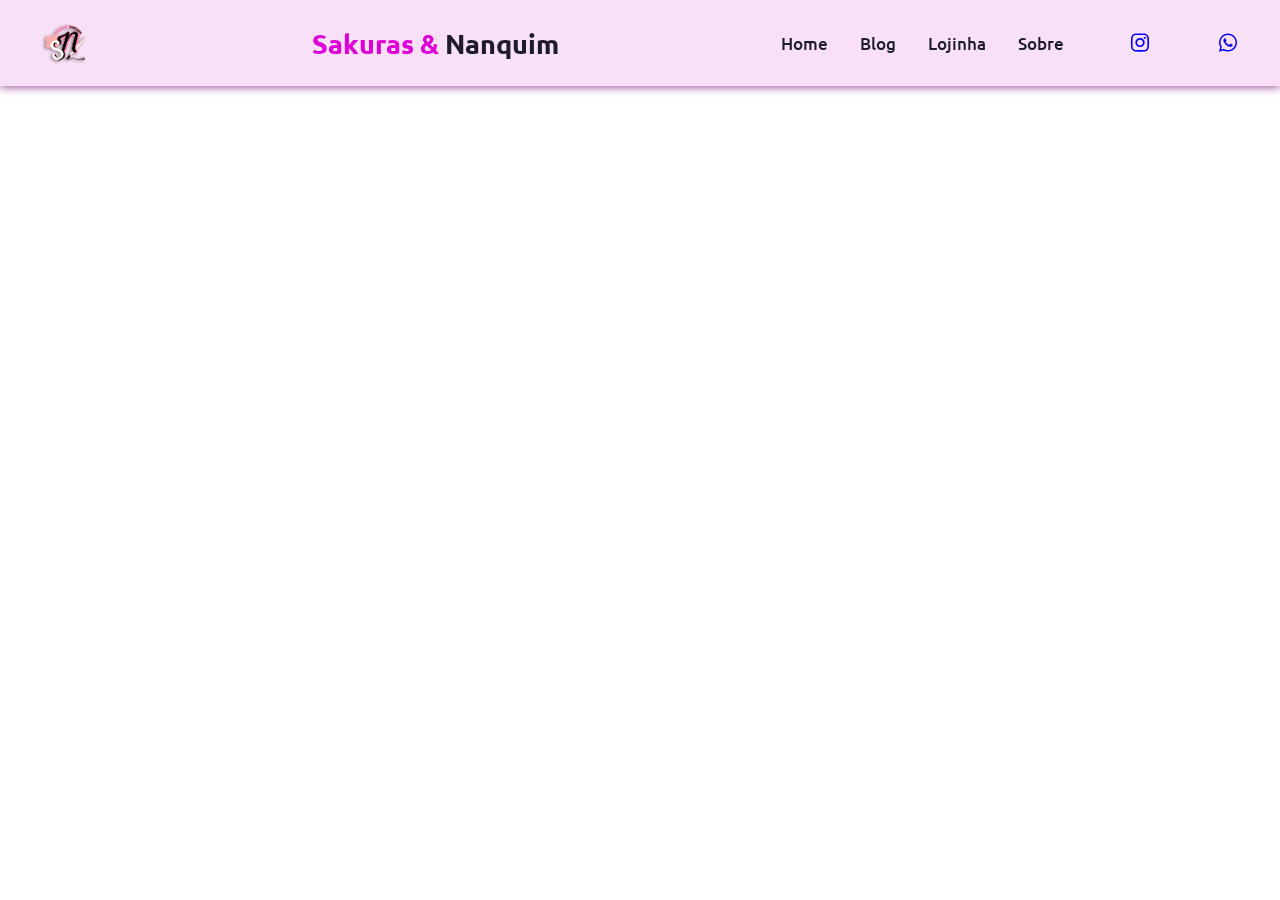
<file: Site de Vendas/home/blog/blog.html>
<!DOCTYPE html>
<html lang="PT-br">
<head>
    <meta charset="UTF-8">
    <meta name="viewport" content="width=device-width, initial-scale=1.0">
    <link href='https://unpkg.com/boxicons@2.1.4/css/boxicons.min.css' rel='stylesheet'>
    <link rel="stylesheet" href="./style-blog.css">
    <title>S&N - Blog</title>
</head>
<body>
    <header>
        <nav class="navegacao">
            <img class="img-logo" src="/Site de Vendas/home/img/logo s&n pronta.png" alt="Sakuras e Nanquim">
            <a href="#" class="logo">Sakuras &  <span>Nanquim</span></a>
            <ul class="nav-menu">
                <li class="nav-item"><a href="/Site de Vendas/home/index.html">Home</a></li>  
                <li class="nav-item"><a href="#">Blog</a></li>  
                <li class="nav-item"><a href="/Site de Vendas/home/lojinha/loja.html">Lojinha</a></li>  
                <li class="nav-item"><a href="/Site de Vendas/home/sobre/sobre.html">Sobre</a></li>  
                <li class="nav-item"></li> <a href=https://www.instagram.com/sakurasenanquim/><i class='bx bxl-instagram'></i></a></li>
                <li class="nav-item"></li><a href='https://api.whatsapp.com/send/?phone=5521977341094&text&type=phone_number&app_absent=0'><i class='bx bxl-whatsapp' ></i></a></li>    
            </ul>
            <div class="menu">
                <span class="bar"></span>
                <span class="bar"></span>
                <span class="bar"></span>
            </div>
        </nav>
    </header>
    <script src="./script-blog.js"></script>
    <main>
        <section class="blog">
            <p>Texto sobre nós</p>
        </section>
    </main>
</body>
<script>
    var links = document.getElementsByTagName('a');
    for (var i=0, len=links.length; i < len; i ++) {
        links[i].target = '_blank';
    }
</script>
</html>
</file>
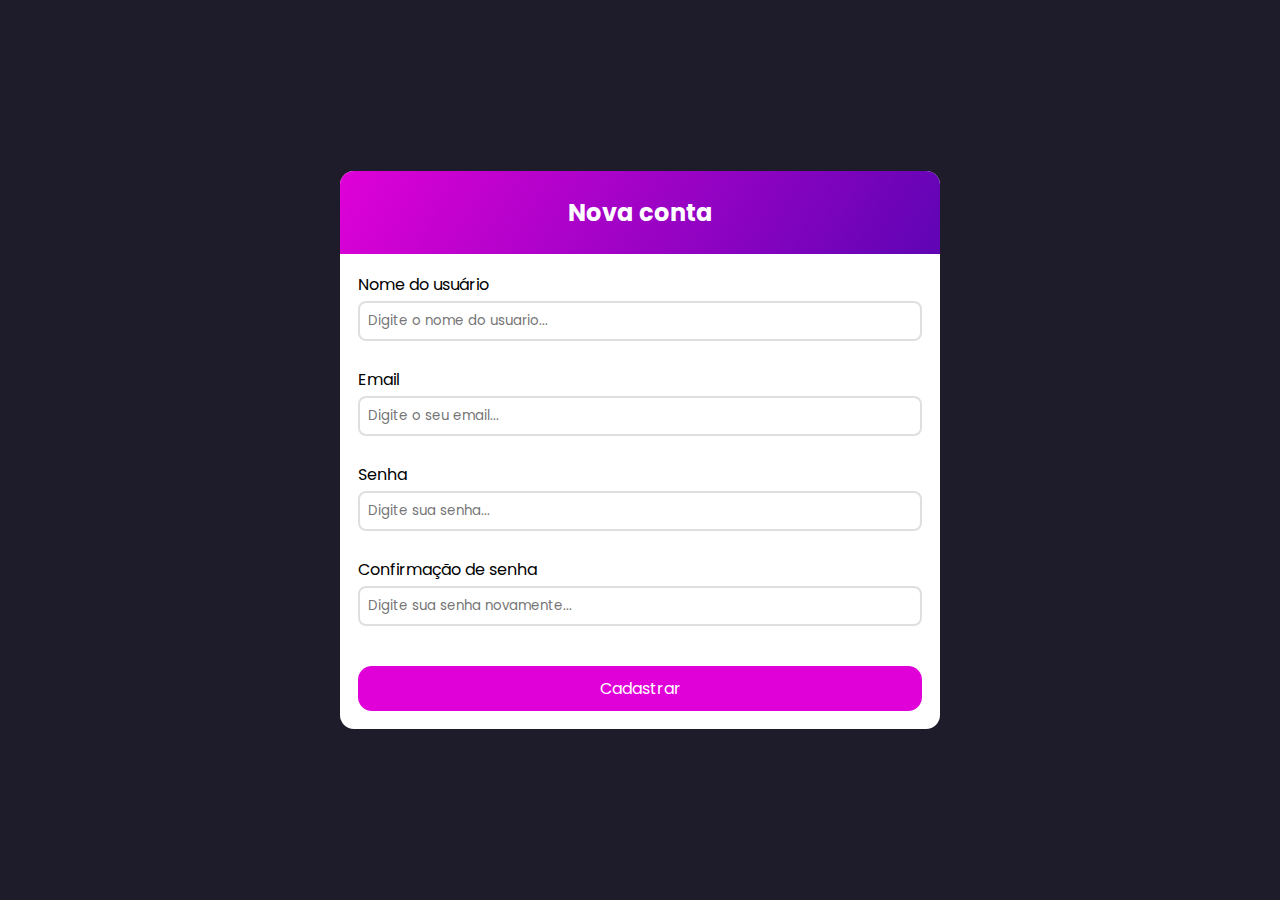
<file: Site de Vendas/home/cadastro/cadastro.html>
<!DOCTYPE html>
<html lang="pt-Br">
  <head>
    <meta charset="UTF-8" />
    <meta name="viewport" content="width=device-width, initial-scale=1.0" />
    <link rel="preconnect" href="https://fonts.googleapis.com">
  <link rel="preconnect" href="https://fonts.gstatic.com" crossorigin>
  <link href="https://fonts.googleapis.com/css2?family=Poppins:wght@400;500;700&display=swap" rel="stylesheet">

  <link rel="stylesheet" href="./style.css"  />

  <title>Novo usuario - Sujeito Programador</title>
</head>
<body>

  <div class="container">
    <section class="header">
      <h2>Nova conta</h2>
    </section>

    <form id="form" class="form">
      <div class="form-content">
        <label for="username">Nome do usuário</label>
        <input
          type="text"
          id="username"
          placeholder="Digite o nome do usuario..."
        />
        <a>Aqui vai a mensagem de erro....</a>
      </div>

      <div class="form-content">
        <label for="email">Email</label>
        <input
          type="email"
          id="email"
          placeholder="Digite o seu email..."
        />
        <a>Aqui vai a mensagem de erro....</a>
      </div>

      <div class="form-content">
        <label for="password">Senha</label>
        <input
          type="password"
          id="password"
          placeholder="Digite sua senha..."
        />
        <a>Aqui vai a mensagem de erro....</a>
      </div>

      <div class="form-content">
        <label for="password-confirmation">Confirmação de senha</label>
        <input
          type="password"
          id="password-confirmation"
          placeholder="Digite sua senha novamente..."
        />
        <a>Aqui vai a mensagem de erro....</a>
      </div>

      <button type="submit">Cadastrar</button>

    </form>

  </div>
  

  <script src="./script.js"></script>
</body>
</html>
</file>
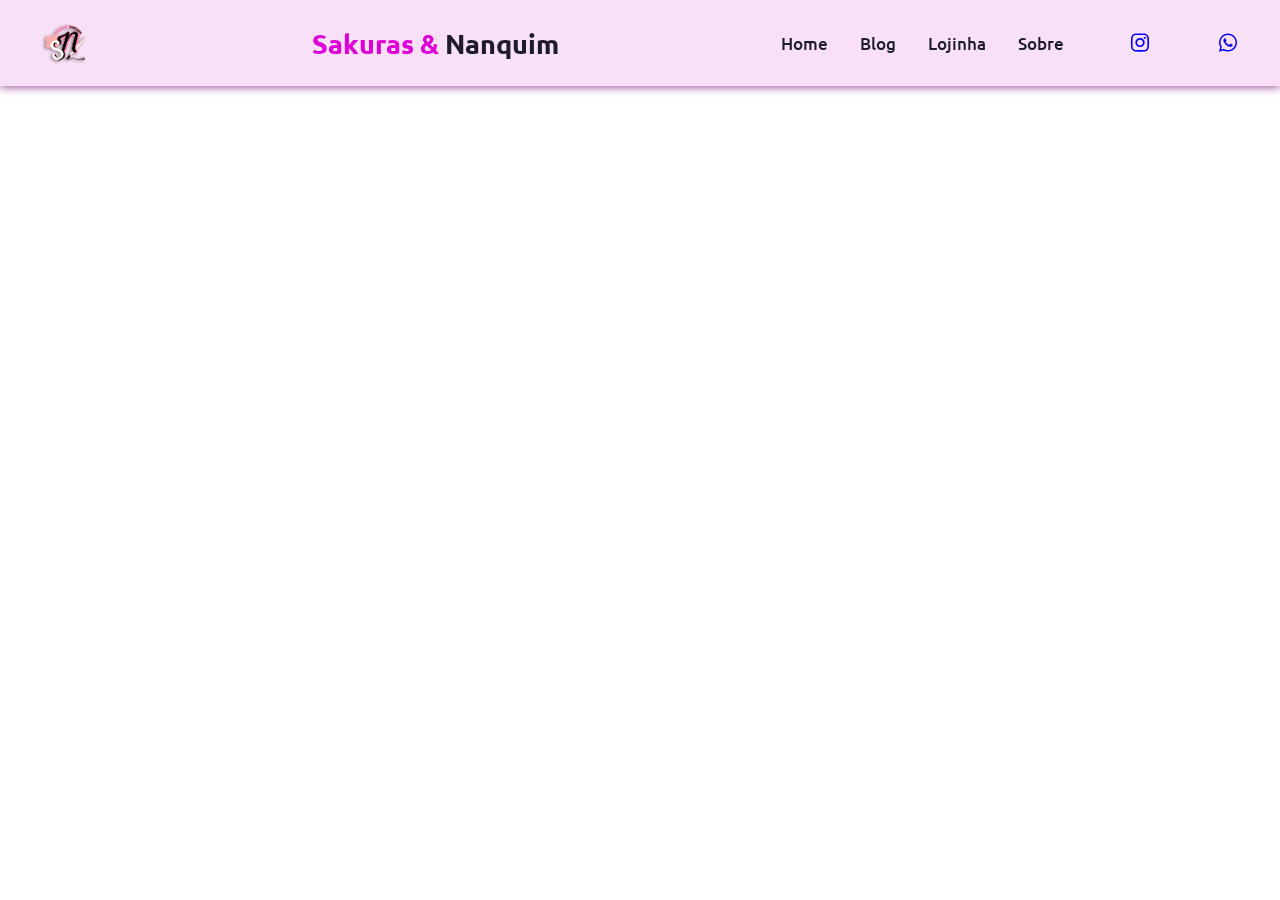
<file: Site de Vendas/home/lojinha/loja.html>
<!DOCTYPE html>
<html lang="PT-br">
<head>
    <meta charset="UTF-8">
    <meta name="viewport" content="width=device-width, initial-scale=1.0">
    <link href='https://unpkg.com/boxicons@2.1.4/css/boxicons.min.css' rel='stylesheet'>
    <link rel="stylesheet" href="/Site de Vendas/home/lojinha/style-loja.css">
    <title>S&N - Loja</title>
</head>
<body>
    <header>
        <nav class="navegacao">
            <img class="img-logo" src="/Site de Vendas/home/img/logo s&n pronta.png" alt="Sakuras e Nanquim">
            <a href="#" class="logo">Sakuras &  <span>Nanquim</span></a>
            <ul class="nav-menu">
                <li class="nav-item"><a href="/Site de Vendas/home/index.html">Home</a></li>  
                <li class="nav-item"><a href="/Site de Vendas/home/blog/blog.html">Blog</a></li>  
                <li class="nav-item"><a href="#">Lojinha</a></li>  
                <li class="nav-item"><a href="/Site de Vendas/home/sobre/sobre.html">Sobre</a></li>  
                <li class="nav-item"></li> <a href='https://www.instagram.com/sakurasenanquim/'><i class='bx bxl-instagram'></i></a></li>
                <li class="nav-item"></li><a href='https://api.whatsapp.com/send/?phone=5521977341094&text&type=phone_number&app_absent=0'><i class='bx bxl-whatsapp' ></i></a></li>    
            </ul>
            <div class="menu">
                <span class="bar"></span>
                <span class="bar"></span>
                <span class="bar"></span>
            </div>
        </nav>
    </header>
    <script src="/Site de Vendas/home/lojinha/script-loja.js"></script>
    <main>
        <section class="loja">
            <p>Apresentação de produtos em carrossel</p>
        </section>
    </main>
</body>
<script>
    var links = document.getElementsByTagName('a');
    for (var i=0, len=links.length; i < len; i ++) {
        links[i].target = '_blank';
    }
</script>
</html>
</file>
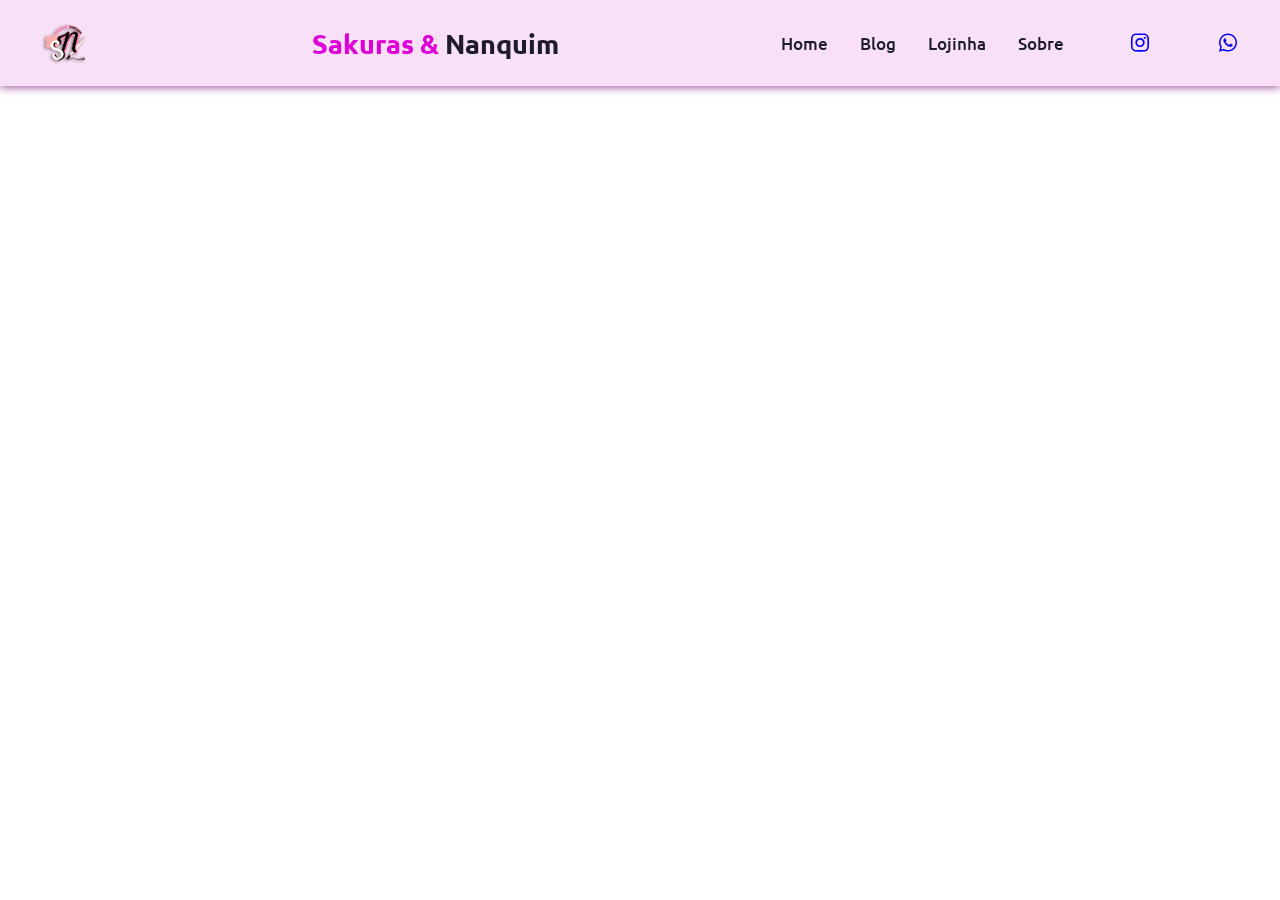
<file: Site de Vendas/home/sobre/sobre.html>
<!DOCTYPE html>
<html lang="PT-br">
<head>
    <meta charset="UTF-8">
    <meta name="viewport" content="width=device-width, initial-scale=1.0">
    <link href='https://unpkg.com/boxicons@2.1.4/css/boxicons.min.css' rel='stylesheet'>
    <link rel="stylesheet" href="./style-sobre.css">
    <title>S&N - Loja</title>
</head>
<body>
    <header>
        <nav class="navegacao">
            <img class="img-logo" src="/Site de Vendas/home/img/logo s&n pronta.png" href=# alt="Sakuras e Nanquim">
            <a href="#" class="logo">Sakuras &  <span>Nanquim</span></a>
            <ul class="nav-menu">
                <li class="nav-item"><a href="/Site de Vendas/home/index.html">Home</a></li>  
                <li class="nav-item"><a href="/Site de Vendas/home/blog/blog.html">Blog</a></li>  
                <li class="nav-item"><a href="/Site de Vendas/home/lojinha/loja.html">Lojinha</a></li>  
                <li class="nav-item"><a href="#">Sobre</a></li>  
                <li class="nav-item"></li> <a href=https://www.instagram.com/sakurasenanquim/><i class='bx bxl-instagram'></i></a></li>
                <li class="nav-item"></li><a href='https://api.whatsapp.com/send/?phone=5521977341094&text&type=phone_number&app_absent=0'><i class='bx bxl-whatsapp' ></i></a></li>    
            </ul>
            <div class="menu">
                <span class="bar"></span>
                <span class="bar"></span>
                <span class="bar"></span>
            </div>
        </nav>
    </header>
    <script src="./script-sobre.js"></script>
    <main>
        <section class="blog">
            <p>Texto falando sobre como iniciamos</p>
        </section>
    </main>
</body>
<script>
    var links = document.getElementsByTagName('a');
    for (var i=0, len=links.length; i < len; i ++) {
        links[i].target = '_blank';
    }
</script>
</file>
<file: Site de Vendas/home/blog/style-blog.css>
@import url('https://fonts.googleapis.com/css2?family=Ubuntu:ital,wght@0,300;0,500;1,700&display=swap');

  *{
    margin:0;
    padding:0;
    box-sizing: border-box;
    font-family: 'Ubuntu', sans-serif;
    list-style: none;
    text-decoration: none;
  }

  :root{
    --pink:#DF01D7;
    --white:#fff;
    --dark:#1e1c2a;
    --rosinha: #F8E0F7
  }

  body{
    color: var(--dark);
    background: var(--white);
  }

.navegacao {
    display: flex;
    align-items: center;
    justify-content: space-between;
    padding: 18px 40px;
    box-shadow: 0 0.1rem 0.5rem #a562a3;
    width: 100%;
    background: var(--rosinha);
    transition: all 0.5s;
    position: fixed;
}

.img-logo{
    width: 50px;
    height: 50px;
    display: left;
}
.img-logo img{
    width: 100%;
    height: 10rem;
}
.navegacao .logo{
    color: var(--pink);
    font-size: 1.7rem;
    font-weight: 700;
}

.logo span{
    color: var(--dark);
}
.navegacao ul{
    display: flex;
    align-items: center;
    gap: 2rem;
}
.navegacao ul li a{
    color: var(--dark);
    font-size: 17px;
    font-weight: 500;
    transition: all 0.5s;
}

.navegacao ul li a:hover{
    color: var(--pink);
}

.navegacao i{
    cursor: pointer;
    font-size: 1.5rem;
}
.menu{
    cursor: pointer;
    display: none;
}

.menu .bar{
    display: block;
    width: 28px;
    height: 3px;
    border-radius: 3px;
    background:var(--dark);
    margin: 5px auto;
    transition: all 0.3s;
}

.menu .bar:nth-child(1),
.menu .bar:nth-child(3){
    background: var(--pink);
}

.home{
    width: 100%;
    height: 100vh;
    display: flex;
    align-items: center;
    justify-content: space-between;
    padding: 0 10%;
}

.home-text{
    max-width: 37rem;
}

.home-text .text-h4{
    font-size: 1.5rem;
    color: var(--pink);
    margin-bottom: 1rem;
}

.home-text .text-h1{
    font-size: 1.5rem;
    margin-bottom: 1rem;
    line-height: 1.8rem;
}

.home-text p{
    margin-bottom: 4rem;
}

.home-btn{
    padding: 15px 45px;
    background: var(--pink);
    color: var(--white);
    border-radius: 10px;
    font-weight: 700;
    transition: all 0.5s;
}

.home-btn:hover{
    background: #5F04B4;
}

.banner img{
    width: 200%;     
}

@media (max-width:785px) {
    .navegacao{
        padding: 18px 20px;
    }
    .menu{
        display: block;
    }
    .menu.ativo .bar:nth-child(1){
        transform: translateY(8px) rotate(45deg);
    }
    .menu.ativo .bar:nth-child(2){
        opacity: 0;
    }
    .menu.ativo .bar:nth-child(3){
        transform: translateY(-8px) rotate(-45deg);
    }
    .nav-menu{
        position: fixed;
        right: -100%;
        top:70px;
        width: 100%;
        height: 100%;
        flex-direction: column;
        background: var(--rosinha);
        gap: -10px;
        transition: 0.3s;
    }
    .nav-menu.ativo{
        right: 0;
    }
    .nav-item{
        margin: 16px 0;
    }
}
</file>
<file: Site de Vendas/home/cadastro/style.css>
*{
    box-sizing: border-box;
    margin: 0;
    padding: 0;
    font-family: "Poppins", sans-serif;
  }

  :root{
    --pink:#DF01D7;
    --white:#fff;
    --dark:#1e1c2a;
    --rosinha: #F8E0F7
  }

  body{
    background: #1e1c2a;
    width: 100%;
    min-height: 100vh;
    display: flex;
    justify-content: center;
    align-items: center;
  }
  
  .container{
    background-color: #fff;
    border-radius: 14px;
    margin: 14px;
    max-width: 600px;
    width: 100%;
    box-sizing: 0 3px 5px rgba(0,0,0, 0.5);
    overflow: hidden;
  }
  
  .header{
    background: linear-gradient(120deg, #DF01D7 0%, #5F04B4 100%);
    padding: 24px;
    text-align: center;
    color: #FFF;
  }
  
  .form{
    padding: 18px;
  }
  
  .form-content{
    margin-bottom: 8px;
    padding-bottom: 18px;
    position: relative;
  }
  
  .form-content label{
    display: inline-block;
    margin-bottom: 4px;
  }
  
  .form-content input{
    display: block;
    width: 100%;
    border-radius: 8px;
    padding: 8px;
    border: 2px solid #dfdfdf;
  }
  
  .form-content a{
    position: absolute;
    bottom: -8px;
    left: 0;
    visibility: hidden;
  }
  
  .form button{
    background-color: #DF01D7;
    color: #FFF;
    width: 100%;
    border-radius: 14px;
    padding: 10px;
    border: 0;
    font-size: 16px;
    cursor: pointer;
    margin-top: 14px;
  }
  .form button:hover{
    background: #5F04B4;
  }
  .form-content.error input{
    border-color: #ff3b25;
  }
  
  .form-content.error a{
    color: #ff3b25;
    visibility: visible;
  }
</file>
<file: Site de Vendas/home/lojinha/style-loja.css>
@import url('https://fonts.googleapis.com/css2?family=Ubuntu:ital,wght@0,300;0,500;1,700&display=swap');

  *{
    margin:0;
    padding:0;
    box-sizing: border-box;
    font-family: 'Ubuntu', sans-serif;
    list-style: none;
    text-decoration: none;
  }

  :root{
    --pink:#DF01D7;
    --white:#fff;
    --dark:#1e1c2a;
    --rosinha: #F8E0F7
  }

  body{
    color: var(--dark);
    background: var(--white);
  }

.navegacao {
    display: flex;
    align-items: center;
    justify-content: space-between;
    padding: 18px 40px;
    box-shadow: 0 0.1rem 0.5rem #a562a3;
    width: 100%;
    background: var(--rosinha);
    transition: all 0.5s;
    position: fixed;
}

.img-logo{
    width: 50px;
    height: 50px;
    display: left;
}
.img-logo img{
    width: 100%;
    height: 10rem;
}
.navegacao .logo{
    color: var(--pink);
    font-size: 1.7rem;
    font-weight: 700;
}

.logo span{
    color: var(--dark);
}
.navegacao ul{
    display: flex;
    align-items: center;
    gap: 2rem;
}
.navegacao ul li a{
    color: var(--dark);
    font-size: 17px;
    font-weight: 500;
    transition: all 0.5s;
}

.navegacao ul li a:hover{
    color: var(--pink);
}

.navegacao i{
    cursor: pointer;
    font-size: 1.5rem;
}
.menu{
    cursor: pointer;
    display: none;
}

.menu .bar{
    display: block;
    width: 28px;
    height: 3px;
    border-radius: 3px;
    background:var(--dark);
    margin: 5px auto;
    transition: all 0.3s;
}

.menu .bar:nth-child(1),
.menu .bar:nth-child(3){
    background: var(--pink);
}

.home{
    width: 100%;
    height: 100vh;
    display: flex;
    align-items: center;
    justify-content: space-between;
    padding: 0 10%;
}

.home-text{
    max-width: 37rem;
}

.home-text .text-h4{
    font-size: 1.5rem;
    color: var(--pink);
    margin-bottom: 1rem;
}

.home-text .text-h1{
    font-size: 1.5rem;
    margin-bottom: 1rem;
    line-height: 1.8rem;
}

.home-text p{
    margin-bottom: 4rem;
}

.home-btn{
    padding: 15px 45px;
    background: var(--pink);
    color: var(--white);
    border-radius: 10px;
    font-weight: 700;
    transition: all 0.5s;
}

.home-btn:hover{
    background: #5F04B4;
}

.banner img{
    width: 200%;     
}

@media (max-width:785px) {
    .navegacao{
        padding: 18px 20px;
    }
    .menu{
        display: block;
    }
    .menu.ativo .bar:nth-child(1){
        transform: translateY(8px) rotate(45deg);
    }
    .menu.ativo .bar:nth-child(2){
        opacity: 0;
    }
    .menu.ativo .bar:nth-child(3){
        transform: translateY(-8px) rotate(-45deg);
    }
    .nav-menu{
        position: fixed;
        right: -100%;
        top:70px;
        width: 100%;
        height: 100%;
        flex-direction: column;
        background: var(--rosinha);
        gap: -10px;
        transition: 0.3s;
    }
    .nav-menu.ativo{
        right: 0;
    }
    .nav-item{
        margin: 16px 0;
    }
}
</file>
<file: Site de Vendas/home/sobre/style-sobre.css>
@import url('https://fonts.googleapis.com/css2?family=Ubuntu:ital,wght@0,300;0,500;1,700&display=swap');

  *{
    margin:0;
    padding:0;
    box-sizing: border-box;
    font-family: 'Ubuntu', sans-serif;
    list-style: none;
    text-decoration: none;
  }

  :root{
    --pink:#DF01D7;
    --white:#fff;
    --dark:#1e1c2a;
    --rosinha: #F8E0F7
  }

  body{
    color: var(--dark);
    background: var(--white);
  }

.navegacao {
    display: flex;
    align-items: center;
    justify-content: space-between;
    padding: 18px 40px;
    box-shadow: 0 0.1rem 0.5rem #a562a3;
    width: 100%;
    background: var(--rosinha);
    transition: all 0.5s;
    position: fixed;
}

.img-logo{
    width: 50px;
    height: 50px;
    display: left;
}
.img-logo img{
    width: 100%;
    height: 10rem;
}
.navegacao .logo{
    color: var(--pink);
    font-size: 1.7rem;
    font-weight: 700;
}

.logo span{
    color: var(--dark);
}
.navegacao ul{
    display: flex;
    align-items: center;
    gap: 2rem;
}
.navegacao ul li a{
    color: var(--dark);
    font-size: 17px;
    font-weight: 500;
    transition: all 0.5s;
}

.navegacao ul li a:hover{
    color: var(--pink);
}

.navegacao i{
    cursor: pointer;
    font-size: 1.5rem;
}
.menu{
    cursor: pointer;
    display: none;
}

.menu .bar{
    display: block;
    width: 28px;
    height: 3px;
    border-radius: 3px;
    background:var(--dark);
    margin: 5px auto;
    transition: all 0.3s;
}

.menu .bar:nth-child(1),
.menu .bar:nth-child(3){
    background: var(--pink);
}

.home{
    width: 100%;
    height: 100vh;
    display: flex;
    align-items: center;
    justify-content: space-between;
    padding: 0 10%;
}

.home-text{
    max-width: 37rem;
}

.home-text .text-h4{
    font-size: 1.5rem;
    color: var(--pink);
    margin-bottom: 1rem;
}

.home-text .text-h1{
    font-size: 1.5rem;
    margin-bottom: 1rem;
    line-height: 1.8rem;
}

.home-text p{
    margin-bottom: 4rem;
}

.home-btn{
    padding: 15px 45px;
    background: var(--pink);
    color: var(--white);
    border-radius: 10px;
    font-weight: 700;
    transition: all 0.5s;
}

.home-btn:hover{
    background: #5F04B4;
}

.banner img{
    width: 200%;     
}

@media (max-width:785px) {
    .navegacao{
        padding: 18px 20px;
    }
    .menu{
        display: block;
    }
    .menu.ativo .bar:nth-child(1){
        transform: translateY(8px) rotate(45deg);
    }
    .menu.ativo .bar:nth-child(2){
        opacity: 0;
    }
    .menu.ativo .bar:nth-child(3){
        transform: translateY(-8px) rotate(-45deg);
    }
    .nav-menu{
        position: fixed;
        right: -100%;
        top:70px;
        width: 100%;
        height: 100%;
        flex-direction: column;
        background: var(--rosinha);
        gap: -10px;
        transition: 0.3s;
    }
    .nav-menu.ativo{
        right: 0;
    }
    .nav-item{
        margin: 16px 0;
    }
}
</file>
